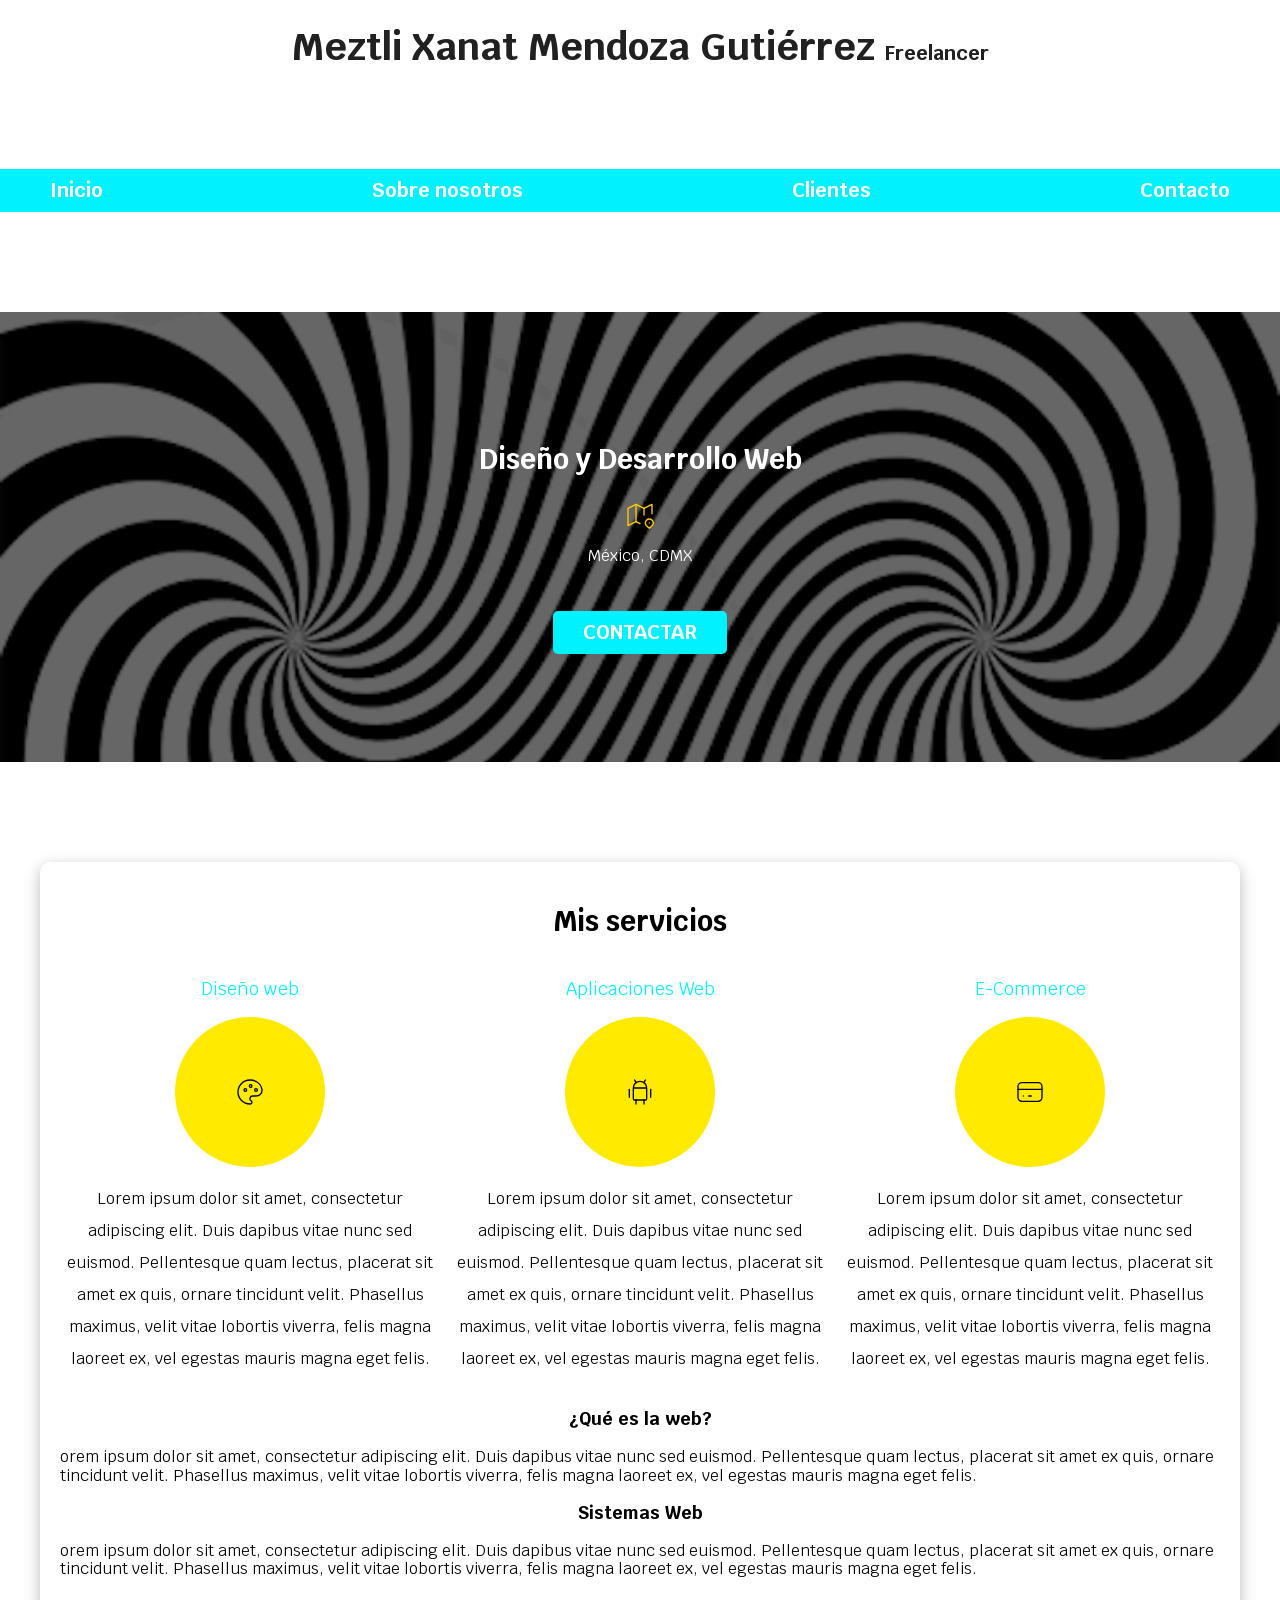
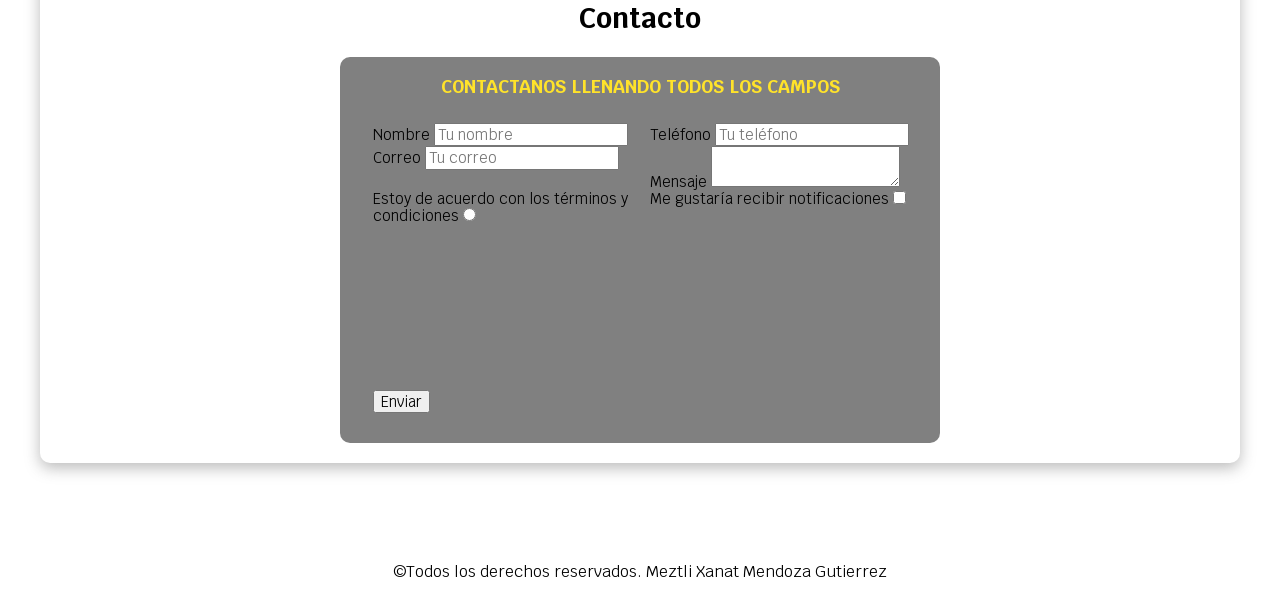
<file: P1.Clase/index.html>
<!DOCTYPE html>
<html lang="en">
<head>
    <meta charset="UTF-8">
    <meta name="viewport" content="width=device-width, initial-scale=1.0">
    <title>Prueba_Clase</title>

    <link rel="preload" href="normalize.css">
    <link rel="stylesheet" href="normalize.css">


    <link rel="preconnect" href="https://fonts.googleapis.com">
    <link rel="preconnect" href="https://fonts.gstatic.com" crossorigin>
    <link href="https://fonts.googleapis.com/css2?family=Krub:wght@400;700&display=swap" rel="stylesheet">
   
    <link rel="stylesheet" href="styles.css">

</head>

<body>
    <header>
    <h1 id="Titulo"> Meztli Xanat Mendoza Gutiérrez <span>Freelancer</span></h1>
    </header>
    

    <div class="nav-bg">
    <nav class="NavPrinc contenedor" >
        <a href="">Inicio</a>
        <a href="">Sobre nosotros</a>
        <a href="">Clientes</a>
        <a href="">Contacto</a>
    </nav>
    </div>

    <section class="hero">
    <div class="contenido-hero">
    <h2>Diseño y Desarrollo Web</h2>

    <div class="ubicacion">
    <svg
    xmlns="http://www.w3.org/2000/svg"
    width="32"
    height="32"
    viewBox="0 0 24 24"
    fill="none"
    stroke="#ffcc00"
    stroke-width="1"
    stroke-linecap="round"
    stroke-linejoin="round"
    >
    <path d="M12 18.5l-3 -1.5l-6 3v-13l6 -3l6 3l6 -3v7" />
    <path d="M9 4v13" />
    <path d="M15 7v5" />
    <path d="M21.121 20.121a3 3 0 1 0 -4.242 0c.418 .419 1.125 1.045 2.121 1.879c1.051 -.89 1.759 -1.516 2.121 -1.879z" />
    <path d="M19 18v.01" />
    </svg>
    </div>
    <p>México, CDMX</p>
    <a class="boton" href="#">Contactar</a>
    </div>
    </section> 




    
    <main class="contenedor sombra">
    <h2> Mis servicios</h2> 
    <div class="servicios">

    <section class="servicio">  
    <h3>Diseño web</h3>
    <div class="iconos">
    <svg
    xmlns="http://www.w3.org/2000/svg"
    width="32"
    height="32"
    viewBox="0 0 24 24"
    fill="none"
    stroke="#000000"
    stroke-width="1"
    stroke-linecap="round"
    stroke-linejoin="round"
    >
    <path d="M12 21a9 9 0 0 1 0 -18c4.97 0 9 3.582 9 8c0 1.06 -.474 2.078 -1.318 2.828c-.844 .75 -1.989 1.172 -3.182 1.172h-2.5a2 2 0 0 0 -1 3.75a1.3 1.3 0 0 1 -1 2.25" />
    <path d="M8.5 10.5m-1 0a1 1 0 1 0 2 0a1 1 0 1 0 -2 0" />
    <path d="M12.5 7.5m-1 0a1 1 0 1 0 2 0a1 1 0 1 0 -2 0" />
    <path d="M16.5 10.5m-1 0a1 1 0 1 0 2 0a1 1 0 1 0 -2 0" />
    </svg>
    </div>
    <p>Lorem ipsum dolor sit amet, consectetur adipiscing elit.
        Duis dapibus vitae nunc sed euismod.
        Pellentesque quam lectus, placerat sit amet ex quis, ornare tincidunt velit. 
        Phasellus maximus, velit vitae lobortis viverra, felis magna laoreet ex, vel egestas mauris magna eget felis. </p>
    </section>

    <section class="servicio">    
    <h3>Aplicaciones Web</h3>
    <div class="iconos">
<svg
  xmlns="http://www.w3.org/2000/svg"
  width="32"
  height="32"
  viewBox="0 0 24 24"
  fill="none"
  stroke="#000000"
  stroke-width="1"
  stroke-linecap="round"
  stroke-linejoin="round"
>
  <path d="M4 10l0 6" />
  <path d="M20 10l0 6" />
  <path d="M7 9h10v8a1 1 0 0 1 -1 1h-8a1 1 0 0 1 -1 -1v-8a5 5 0 0 1 10 0" />
  <path d="M8 3l1 2" />
  <path d="M16 3l-1 2" />
  <path d="M9 18l0 3" />
  <path d="M15 18l0 3" />
</svg>
    </div>
    <p>Lorem ipsum dolor sit amet, consectetur adipiscing elit.
        Duis dapibus vitae nunc sed euismod.
        Pellentesque quam lectus, placerat sit amet ex quis, ornare tincidunt velit. 
        Phasellus maximus, velit vitae lobortis viverra, felis magna laoreet ex, vel egestas mauris magna eget felis.</p>
    </section>

    <section class="servicio">  
     <h3>E-Commerce</h3>
    <div class="iconos">
<svg
  xmlns="http://www.w3.org/2000/svg"
  width="32"
  height="32"
  viewBox="0 0 24 24"
  fill="none"
  stroke="#000000"
  stroke-width="1"
  stroke-linecap="round"
  stroke-linejoin="round"
>
  <path d="M3 5m0 3a3 3 0 0 1 3 -3h12a3 3 0 0 1 3 3v8a3 3 0 0 1 -3 3h-12a3 3 0 0 1 -3 -3z" />
  <path d="M3 10l18 0" />
  <path d="M7 15l.01 0" />
  <path d="M11 15l2 0" />
</svg>
    </div>
    <p>Lorem ipsum dolor sit amet, consectetur adipiscing elit.
        Duis dapibus vitae nunc sed euismod.
        Pellentesque quam lectus, placerat sit amet ex quis, ornare tincidunt velit. 
        Phasellus maximus, velit vitae lobortis viverra, felis magna laoreet ex, vel egestas mauris magna eget felis.</p>
    </section>
    </div>




    <aside>
        <h3>¿Qué es la web?</h3>
        <p>orem ipsum dolor sit amet, consectetur adipiscing elit.
        Duis dapibus vitae nunc sed euismod.
        Pellentesque quam lectus, placerat sit amet ex quis, ornare tincidunt velit. 
        Phasellus maximus, velit vitae lobortis viverra, felis magna laoreet ex, vel egestas mauris magna eget felis.</p>
    </aside>

    <article>
        <h3>Sistemas Web</h3>
        <p>orem ipsum dolor sit amet, consectetur adipiscing elit.
        Duis dapibus vitae nunc sed euismod.
        Pellentesque quam lectus, placerat sit amet ex quis, ornare tincidunt velit. 
        Phasellus maximus, velit vitae lobortis viverra, felis magna laoreet ex, vel egestas mauris magna eget felis.</p>
    </article>

    <section>
    <h2>Contacto</h2>
    <form class="formulario">
        <fieldset>
            <legend>Contactanos llenando todos los campos</legend>
            <div class="contenedor-campos">
            <div class="campos">
                <label>Nombre</label>
                <input type="text" placeholder = "Tu nombre">   
            </div>
            <div class="campos">
                <label>Teléfono</label>
                <input type="number" placeholder = "Tu teléfono">
            </div>
            <div class="campos">
                <label>Correo</label>
                <input type="email" placeholder = "Tu correo">
            </div>
            <div class="campos">
                <label>Mensaje</label>
                <textarea></textarea>
            </div>
            <!--Para probar-->
            <div>
                <label>Estoy de acuerdo con los términos y condiciones</label>
                <input type="radio" placeholder = "Acepto">
            </div>
            <div class="campos">
                <label>Me gustaría recibir notificaciones</label>
                <input type="checkbox" placeholder = "Acepto">
            </div>
            </div>
            <!--Para enviar-->
            <div>
                <input type="submit" value="Enviar">    
            </div>
            
        </fieldset>
    </form>
    </section>
    </main>

    <footer class="footer">
    <p>&#169Todos los derechos reservados. Meztli Xanat Mendoza Gutierrez</p>
    </footer>


</body>
</html>
</file>
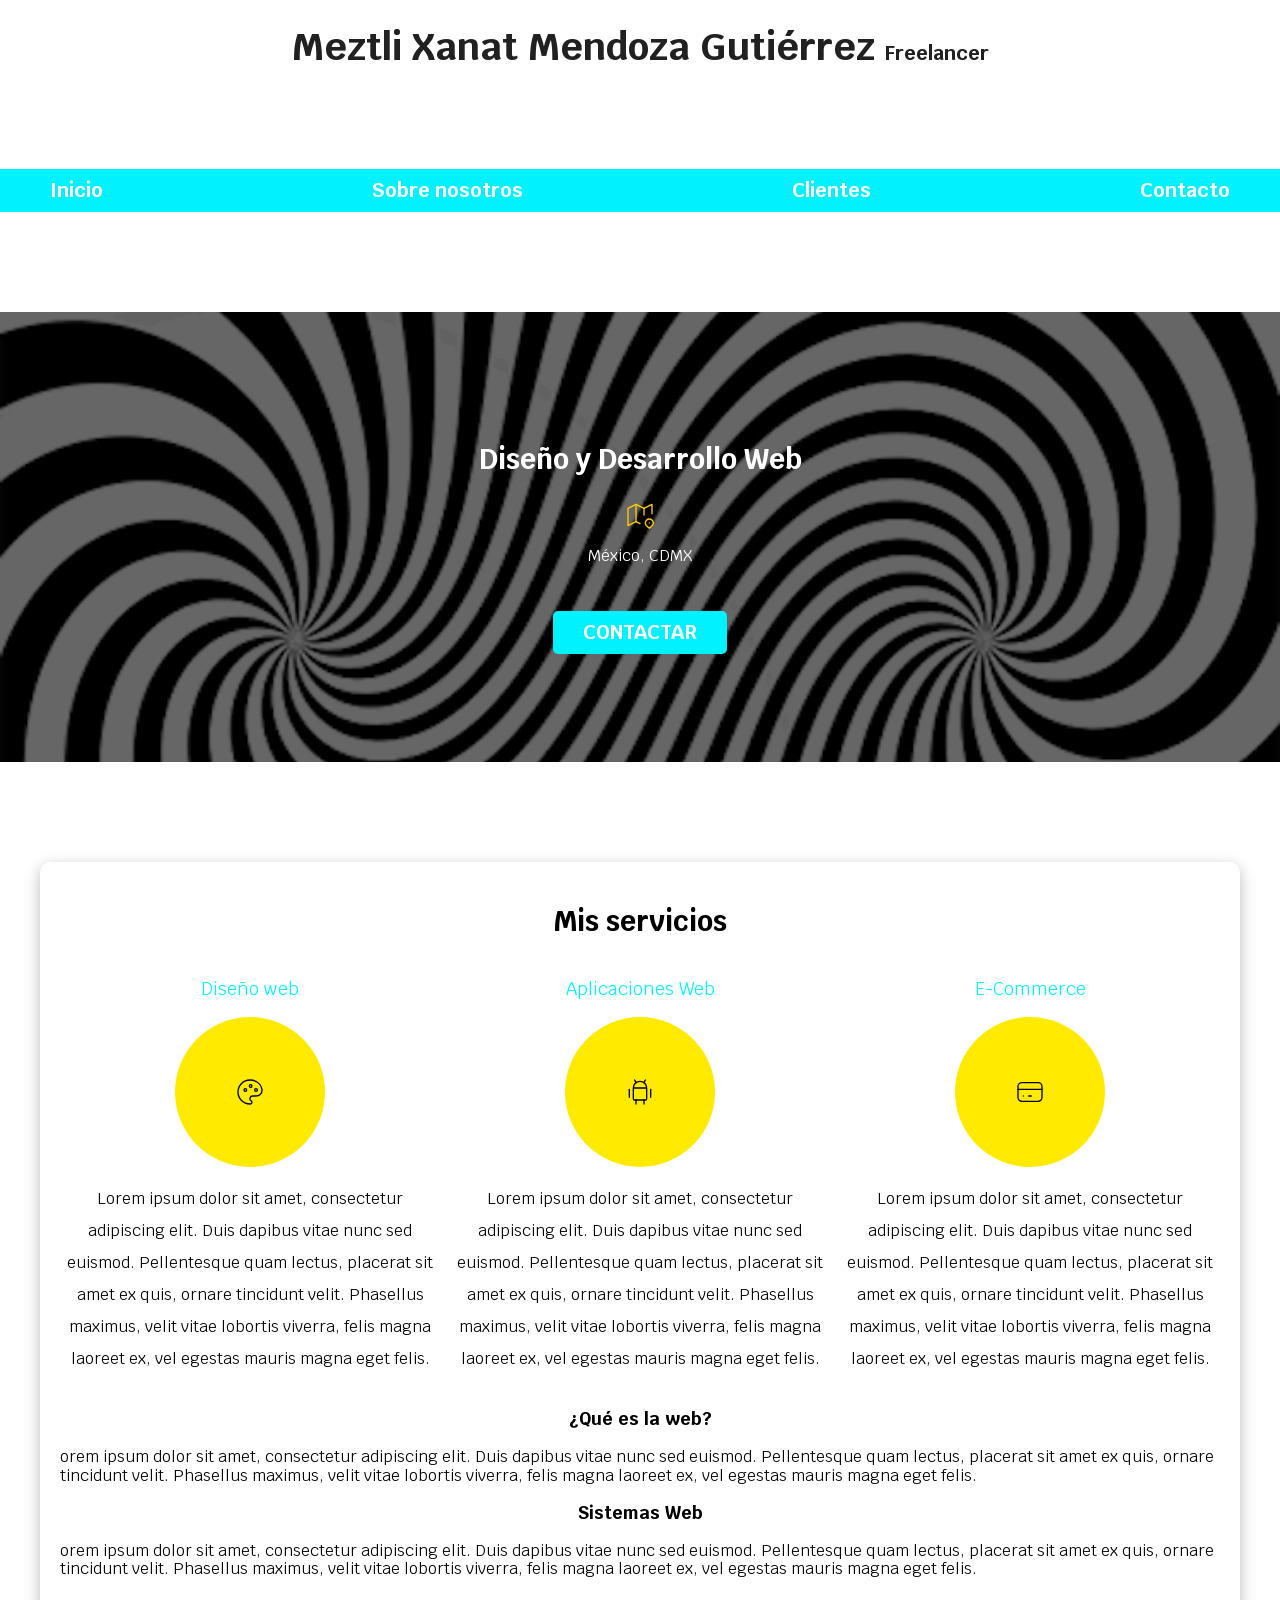
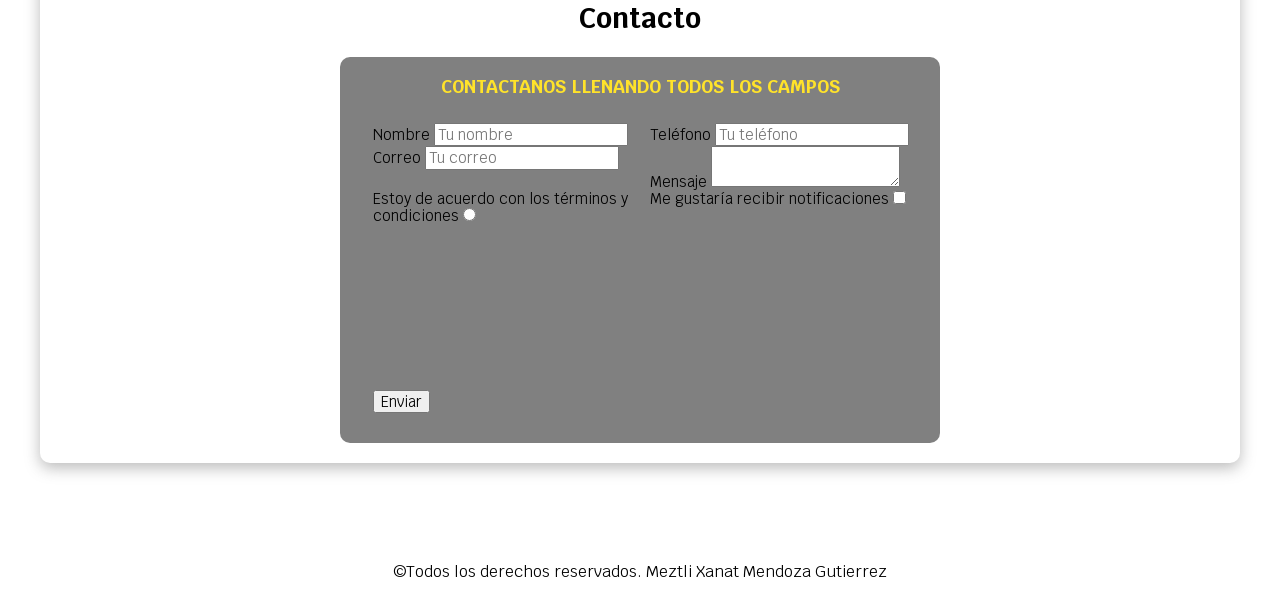
<file: P1.Clase/Prueba2.html>
<!DOCTYPE html>
<html lang="en">
<head>
    <meta charset="UTF-8">
    <meta name="viewport" content="width=device-width, initial-scale=1.0">
    <title>Prueba2</title>

    <link rel="preload" href="normalize.css">
    <link rel="stylesheet" href="normalize.css">


    <link rel="preconnect" href="https://fonts.googleapis.com">
    <link rel="preconnect" href="https://fonts.gstatic.com" crossorigin>
    <link href="https://fonts.googleapis.com/css2?family=Krub:wght@400;700&display=swap" rel="stylesheet">
   
    <link rel="stylesheet" href="styles.css">

</head>

<body>
    <header>
    <h1 id="Titulo"> Meztli Xanat Mendoza Gutiérrez <span>Freelancer</span></h1>
    </header>
    

    <div class="nav-bg">
    <nav class="NavPrinc contenedor" >
        <a href="">Inicio</a>
        <a href="">Sobre nosotros</a>
        <a href="">Clientes</a>
        <a href="">Contacto</a>
    </nav>
    </div>

    <section class="hero">
    <div class="contenido-hero">
    <h2>Diseño y Desarrollo Web</h2>

    <div class="ubicacion">
    <svg
    xmlns="http://www.w3.org/2000/svg"
    width="32"
    height="32"
    viewBox="0 0 24 24"
    fill="none"
    stroke="#ffcc00"
    stroke-width="1"
    stroke-linecap="round"
    stroke-linejoin="round"
    >
    <path d="M12 18.5l-3 -1.5l-6 3v-13l6 -3l6 3l6 -3v7" />
    <path d="M9 4v13" />
    <path d="M15 7v5" />
    <path d="M21.121 20.121a3 3 0 1 0 -4.242 0c.418 .419 1.125 1.045 2.121 1.879c1.051 -.89 1.759 -1.516 2.121 -1.879z" />
    <path d="M19 18v.01" />
    </svg>
    </div>
    <p>México, CDMX</p>
    <a class="boton" href="#">Contactar</a>
    </div>
    </section> 




    
    <main class="contenedor sombra">
    <h2> Mis servicios</h2> 
    <div class="servicios">

    <section class="servicio">  
    <h3>Diseño web</h3>
    <div class="iconos">
    <svg
    xmlns="http://www.w3.org/2000/svg"
    width="32"
    height="32"
    viewBox="0 0 24 24"
    fill="none"
    stroke="#000000"
    stroke-width="1"
    stroke-linecap="round"
    stroke-linejoin="round"
    >
    <path d="M12 21a9 9 0 0 1 0 -18c4.97 0 9 3.582 9 8c0 1.06 -.474 2.078 -1.318 2.828c-.844 .75 -1.989 1.172 -3.182 1.172h-2.5a2 2 0 0 0 -1 3.75a1.3 1.3 0 0 1 -1 2.25" />
    <path d="M8.5 10.5m-1 0a1 1 0 1 0 2 0a1 1 0 1 0 -2 0" />
    <path d="M12.5 7.5m-1 0a1 1 0 1 0 2 0a1 1 0 1 0 -2 0" />
    <path d="M16.5 10.5m-1 0a1 1 0 1 0 2 0a1 1 0 1 0 -2 0" />
    </svg>
    </div>
    <p>Lorem ipsum dolor sit amet, consectetur adipiscing elit.
        Duis dapibus vitae nunc sed euismod.
        Pellentesque quam lectus, placerat sit amet ex quis, ornare tincidunt velit. 
        Phasellus maximus, velit vitae lobortis viverra, felis magna laoreet ex, vel egestas mauris magna eget felis. </p>
    </section>

    <section class="servicio">    
    <h3>Aplicaciones Web</h3>
    <div class="iconos">
<svg
  xmlns="http://www.w3.org/2000/svg"
  width="32"
  height="32"
  viewBox="0 0 24 24"
  fill="none"
  stroke="#000000"
  stroke-width="1"
  stroke-linecap="round"
  stroke-linejoin="round"
>
  <path d="M4 10l0 6" />
  <path d="M20 10l0 6" />
  <path d="M7 9h10v8a1 1 0 0 1 -1 1h-8a1 1 0 0 1 -1 -1v-8a5 5 0 0 1 10 0" />
  <path d="M8 3l1 2" />
  <path d="M16 3l-1 2" />
  <path d="M9 18l0 3" />
  <path d="M15 18l0 3" />
</svg>
    </div>
    <p>Lorem ipsum dolor sit amet, consectetur adipiscing elit.
        Duis dapibus vitae nunc sed euismod.
        Pellentesque quam lectus, placerat sit amet ex quis, ornare tincidunt velit. 
        Phasellus maximus, velit vitae lobortis viverra, felis magna laoreet ex, vel egestas mauris magna eget felis.</p>
    </section>

    <section class="servicio">  
     <h3>E-Commerce</h3>
    <div class="iconos">
<svg
  xmlns="http://www.w3.org/2000/svg"
  width="32"
  height="32"
  viewBox="0 0 24 24"
  fill="none"
  stroke="#000000"
  stroke-width="1"
  stroke-linecap="round"
  stroke-linejoin="round"
>
  <path d="M3 5m0 3a3 3 0 0 1 3 -3h12a3 3 0 0 1 3 3v8a3 3 0 0 1 -3 3h-12a3 3 0 0 1 -3 -3z" />
  <path d="M3 10l18 0" />
  <path d="M7 15l.01 0" />
  <path d="M11 15l2 0" />
</svg>
    </div>
    <p>Lorem ipsum dolor sit amet, consectetur adipiscing elit.
        Duis dapibus vitae nunc sed euismod.
        Pellentesque quam lectus, placerat sit amet ex quis, ornare tincidunt velit. 
        Phasellus maximus, velit vitae lobortis viverra, felis magna laoreet ex, vel egestas mauris magna eget felis.</p>
    </section>
    </div>




    <aside>
        <h3>¿Qué es la web?</h3>
        <p>orem ipsum dolor sit amet, consectetur adipiscing elit.
        Duis dapibus vitae nunc sed euismod.
        Pellentesque quam lectus, placerat sit amet ex quis, ornare tincidunt velit. 
        Phasellus maximus, velit vitae lobortis viverra, felis magna laoreet ex, vel egestas mauris magna eget felis.</p>
    </aside>

    <article>
        <h3>Sistemas Web</h3>
        <p>orem ipsum dolor sit amet, consectetur adipiscing elit.
        Duis dapibus vitae nunc sed euismod.
        Pellentesque quam lectus, placerat sit amet ex quis, ornare tincidunt velit. 
        Phasellus maximus, velit vitae lobortis viverra, felis magna laoreet ex, vel egestas mauris magna eget felis.</p>
    </article>

    <section>
    <h2>Contacto</h2>
    <form class="formulario">
        <fieldset>
            <legend>Contactanos llenando todos los campos</legend>
            <div class="contenedor-campos">
            <div class="campos">
                <label>Nombre</label>
                <input type="text" placeholder = "Tu nombre">   
            </div>
            <div class="campos">
                <label>Teléfono</label>
                <input type="number" placeholder = "Tu teléfono">
            </div>
            <div class="campos">
                <label>Correo</label>
                <input type="email" placeholder = "Tu correo">
            </div>
            <div class="campos">
                <label>Mensaje</label>
                <textarea></textarea>
            </div>
            <!--Para probar-->
            <div>
                <label>Estoy de acuerdo con los términos y condiciones</label>
                <input type="radio" placeholder = "Acepto">
            </div>
            <div class="campos">
                <label>Me gustaría recibir notificaciones</label>
                <input type="checkbox" placeholder = "Acepto">
            </div>
            </div>
            <!--Para enviar-->
            <div>
                <input type="submit" value="Enviar">    
            </div>
            
        </fieldset>
    </form>
    </section>
    </main>

    <footer class="footer">
    <p>&#169Todos los derechos reservados. Meztli Xanat Mendoza Gutierrez</p>
    </footer>


</body>
</html>
</file>
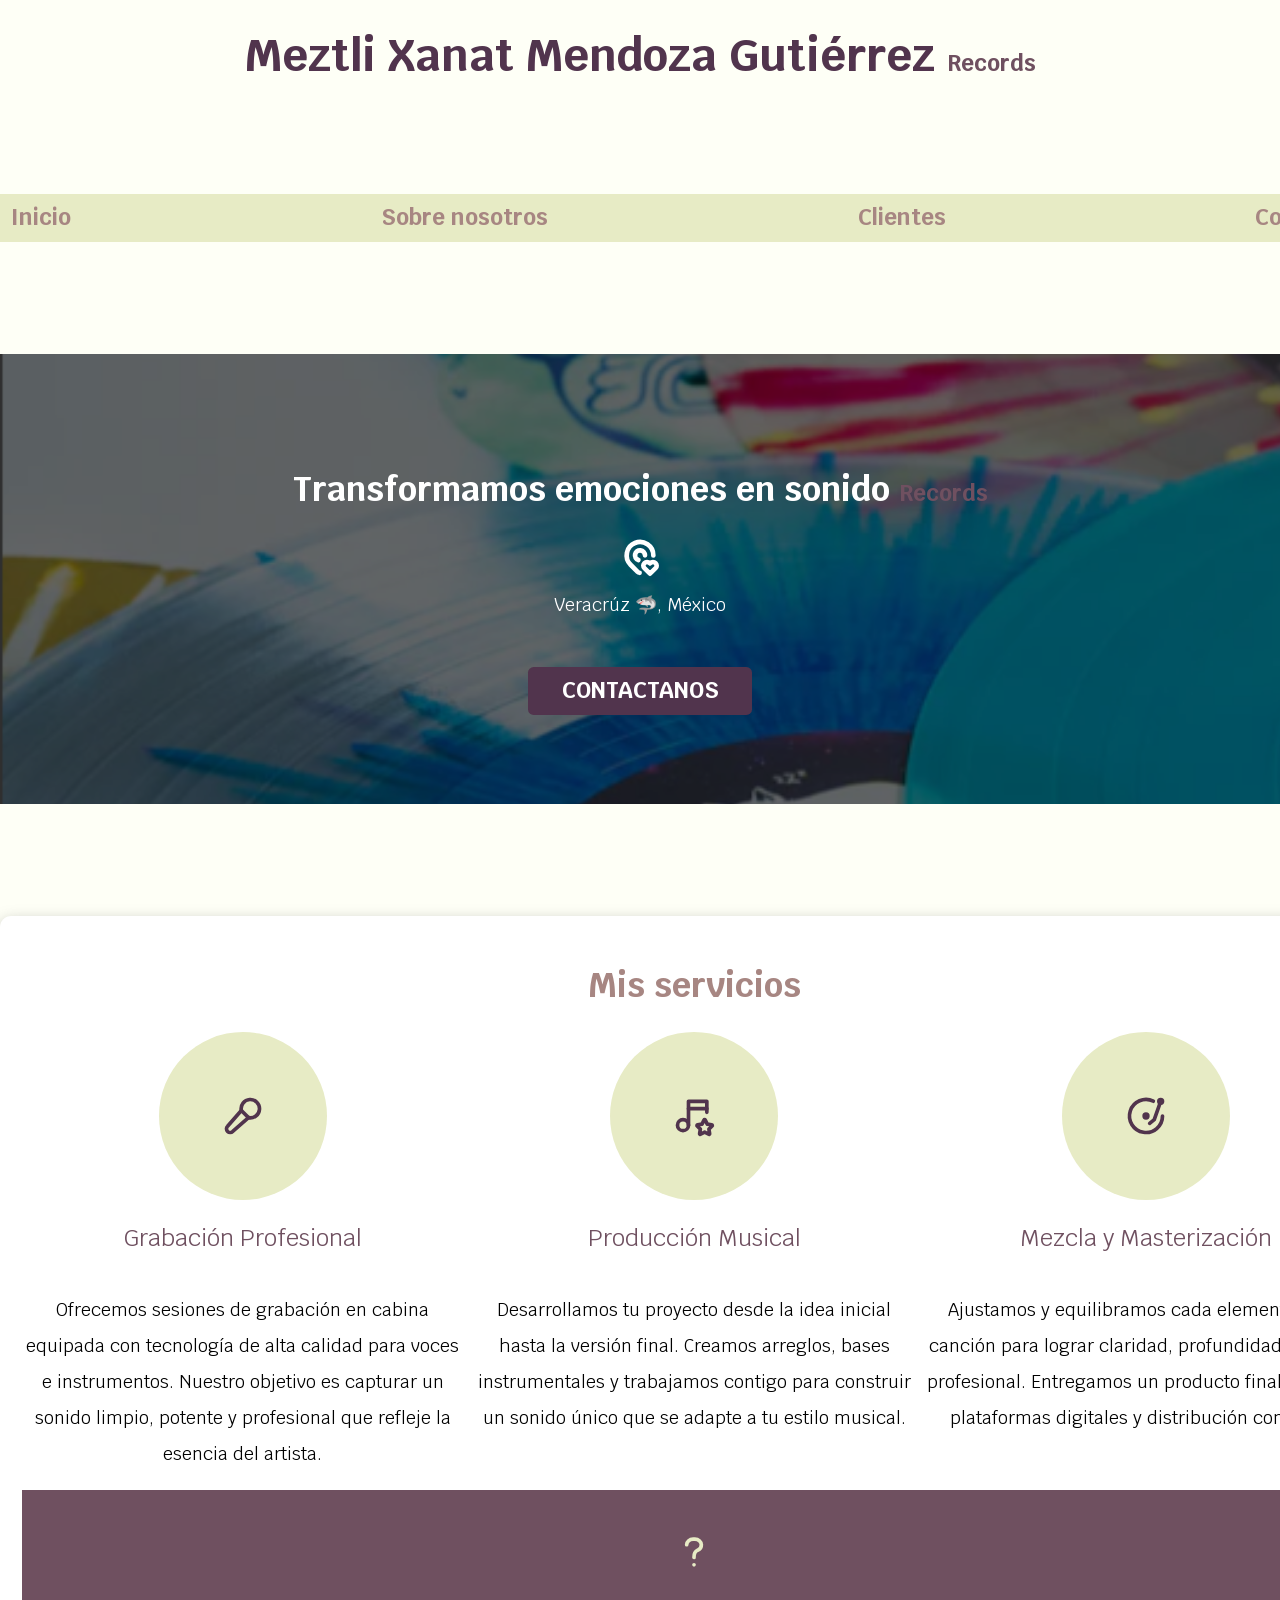
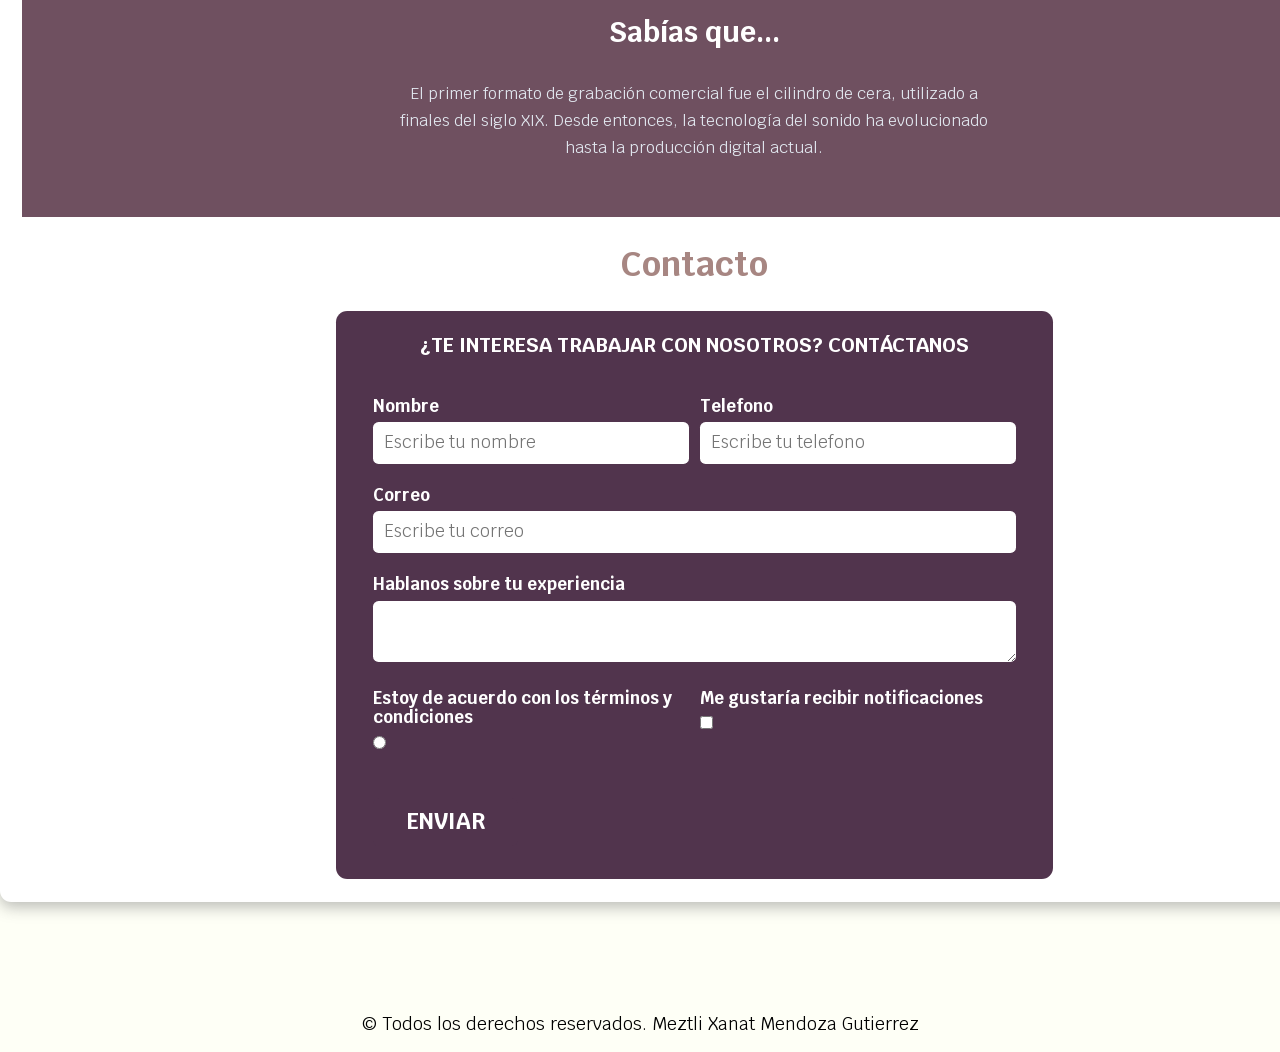
<file: P1.Proyecto_personal/Practica3.html>
<!DOCTYPE html>
<html lang="en">
<head>
    <meta charset="UTF-8">
    <meta name="viewport" content="width=device-width, initial-scale=1.0">
    <title>Práctica3</title>

    <link rel="preload" href="normalize.css">
    <link rel="stylesheet" href="normalize.css">

    <link rel="preconnect" href="https://fonts.googleapis.com">
    <link rel="preconnect" href="https://fonts.gstatic.com" crossorigin>
    <link href="https://fonts.googleapis.com/css2?family=Krub:wght@400;700&display=swap" rel="stylesheet">
    
    <link rel="stylesheet" href="styles3.css">

    
</head>
<body>
    <header>
    <h1 id="Titulo"> Meztli Xanat Mendoza Gutiérrez <span>Records</span></h1>
    </header>
    </div>

    <div class="BGNAV">
    <nav class="NavPrinc contenedor">
        <a href="http://127.0.0.1:5500/Practica3.html">Inicio</a>
        <a href="http://127.0.0.1:5500/SobreNosotrosP1.html">Sobre nosotros</a>
        <a href="">Clientes</a>
        <a href="#contacto">Contacto</a>
    </nav>
    </div>

    
    <section class="hero">
    <div class="contenido-hero">
    <h2>Transformamos emociones en sonido <span>Records</span></h2>
    <div class="ubicacion">
    <svg
    xmlns="http://www.w3.org/2000/svg"
    width="40"
    height="40"
    viewBox="0 0 24 24"
    fill="none"
    stroke="#FFFFFF"
    stroke-width="2.8"
    stroke-linecap="round"
    stroke-linejoin="round"
    >
    <path d="M15 11a3 3 0 1 0 -3.973 2.839" />
    <path d="M11.76 21.47a1.991 1.991 0 0 1 -1.173 -.57l-4.244 -4.243a8 8 0 1 1 13.657 -5.588" />
    <path d="M18 22l3.35 -3.284a2.143 2.143 0 0 0 .005 -3.071a2.242 2.242 0 0 0 -3.129 -.006l-.224 .22l-.223 -.22a2.242 2.242 0 0 0 -3.128 -.006a2.143 2.143 0 0 0 -.006 3.071l3.355 3.296z" />
    </svg>
    </div>
    <p>Veracrúz 🦈, México</p>
    <a class="boton" href="#contacto">Contactanos</a>
    </div>
    </section>
    

    <main class="contenedor sombra">
    <h2>Mis servicios</h2> 
    <div class="servicios">

    <section class="servicio">  
        <div class="iconos">
        <svg
        xmlns="http://www.w3.org/2000/svg"
        width="44"
        height="44"
        viewBox="0 0 24 24"
        fill="none"
        stroke="#51344D"
        stroke-width="2"
        stroke-linecap="round"
        stroke-linejoin="round"
        >
        <path d="M15 12.9a5 5 0 1 0 -3.902 -3.9" />
        <path d="M15 12.9l-3.902 -3.899l-7.513 8.584a2 2 0 1 0 2.827 2.83l8.588 -7.515z" />
        </svg>
    </div>
    <h3>Grabación Profesional</h3>
    <p>Ofrecemos sesiones de grabación en cabina equipada con tecnología de alta calidad para voces e instrumentos.
        Nuestro objetivo es capturar un sonido limpio, potente y profesional que refleje la esencia del artista. </p>
    </section>

    <section class="servicio">
        <div class="iconos">
        <svg
        xmlns="http://www.w3.org/2000/svg"
        width="44"
        height="44"
        viewBox="0 0 24 24"
        fill="none"
        stroke="#51344D"
        stroke-width="2"
        stroke-linecap="round"
        stroke-linejoin="round"
        >
        <path d="M3 17a3 3 0 1 0 6 0a3 3 0 0 0 -6 0" />
        <path d="M9 17v-13h10v6" />
        <path d="M9 8h10" />
        <path d="M17.8 20.817l-2.172 1.138a.392 .392 0 0 1 -.568 -.41l.415 -2.411l-1.757 -1.707a.389 .389 0 0 1 .217 -.665l2.428 -.352l1.086 -2.193a.392 .392 0 0 1 .702 0l1.086 2.193l2.428 .352a.39 .39 0 0 1 .217 .665l-1.757 1.707l.414 2.41a.39 .39 0 0 1 -.567 .411l-2.172 -1.138z" />
        </svg>
    </div>
    <h3>Producción Musical</h3>
    <p>Desarrollamos tu proyecto desde la idea inicial hasta la versión final. 
        Creamos arreglos, bases instrumentales y trabajamos contigo para construir un sonido único que se adapte a tu estilo musical.</p>
    </section>

    <section class="servicio">
        <div class="iconos">
        <svg
        xmlns="http://www.w3.org/2000/svg"
        width="44"
        height="44"
        viewBox="0 0 24 24"
        fill="none"
        stroke="#51344D"
        stroke-width="2"
        stroke-linecap="round"
        stroke-linejoin="round"
        >
        <path d="M16 3.937a9 9 0 1 0 5 8.063" />
        <path d="M12 12m-1 0a1 1 0 1 0 2 0a1 1 0 1 0 -2 0" />
        <path d="M20 4m-1 0a1 1 0 1 0 2 0a1 1 0 1 0 -2 0" />
        <path d="M20 4l-3.5 10l-2.5 2" />
        </svg>
    </div>
    <h3>Mezcla y Masterización</h3>
    <p>Ajustamos y equilibramos cada elemento de tu canción para lograr claridad, profundidad y calidad profesional.
        Entregamos un producto final listo para plataformas digitales y distribución comercial.</p>
    </section>
    </div>
    

   <aside class="aside-info">
    <div class="aside-icon">
        <svg
        xmlns="http://www.w3.org/2000/svg"
        width="44"
        height="44"
        viewBox="0 0 24 24"
        fill="none"
        stroke="#E7EBC5"
        stroke-width="2"
        stroke-linecap="round"
        stroke-linejoin="round"
        >
        <path d="M8 8a3.5 3 0 0 1 3.5 -3h1a3.5 3 0 0 1 3.5 3a3 3 0 0 1 -2 3a3 4 0 0 0 -2 4" />
        <path d="M12 19l0 .01" />
        </svg>
    </div>

    <h2 class="aside-title">Sabías que...</h2>

    <p class="aside-text">
        El primer formato de grabación comercial fue el cilindro de cera,
        utilizado a finales del siglo XIX. Desde entonces, la tecnología
        del sonido ha evolucionado hasta la producción digital actual.
    </p>
</aside>
  
    


<section id="contacto">
<h2>Contacto</h2>
    <form class="formulario">
    <fieldset>
        <legend>¿Te interesa trabajar con nosotros? Contáctanos</legend>
         <div class="contenedor-campo">
    <div class="campo">
        <label>Nombre</label>
        <input class="input-text" type="text" placeholder="Escribe tu nombre">
    </div>
    <div class="campo">
        <label>Telefono</label>
        <input class="input-text" type="number" placeholder="Escribe tu telefono">
    </div>
    <div class="campo">
        <label>Correo</label>
        <input class="input-text" type="email" placeholder="Escribe tu correo">
    </div>
    <div class="campo">
        <label>Hablanos sobre tu experiencia</label>
        <textarea class="input-text" placeholder=""></textarea>
    </div>
         <div class="campo">
        <label>Estoy de acuerdo con los términos y condiciones</label>
        <input type="radio" placeholder = "Acepto">
    </div>

     <div class="campo">
        <label>Me gustaría recibir notificaciones</label>
        <input type="checkbox" placeholder = "Acepto">
    </div>
</div>

</div>
<div>
    <input class="boton" type="submit" value="Enviar">
</div>
    </fieldset>
    </form>
    </section>
    </main>

    <footer class="footer">
    <p>&#169 Todos los derechos reservados. Meztli Xanat Mendoza Gutierrez</p>
    </footer>
</body>
</html>
</file>
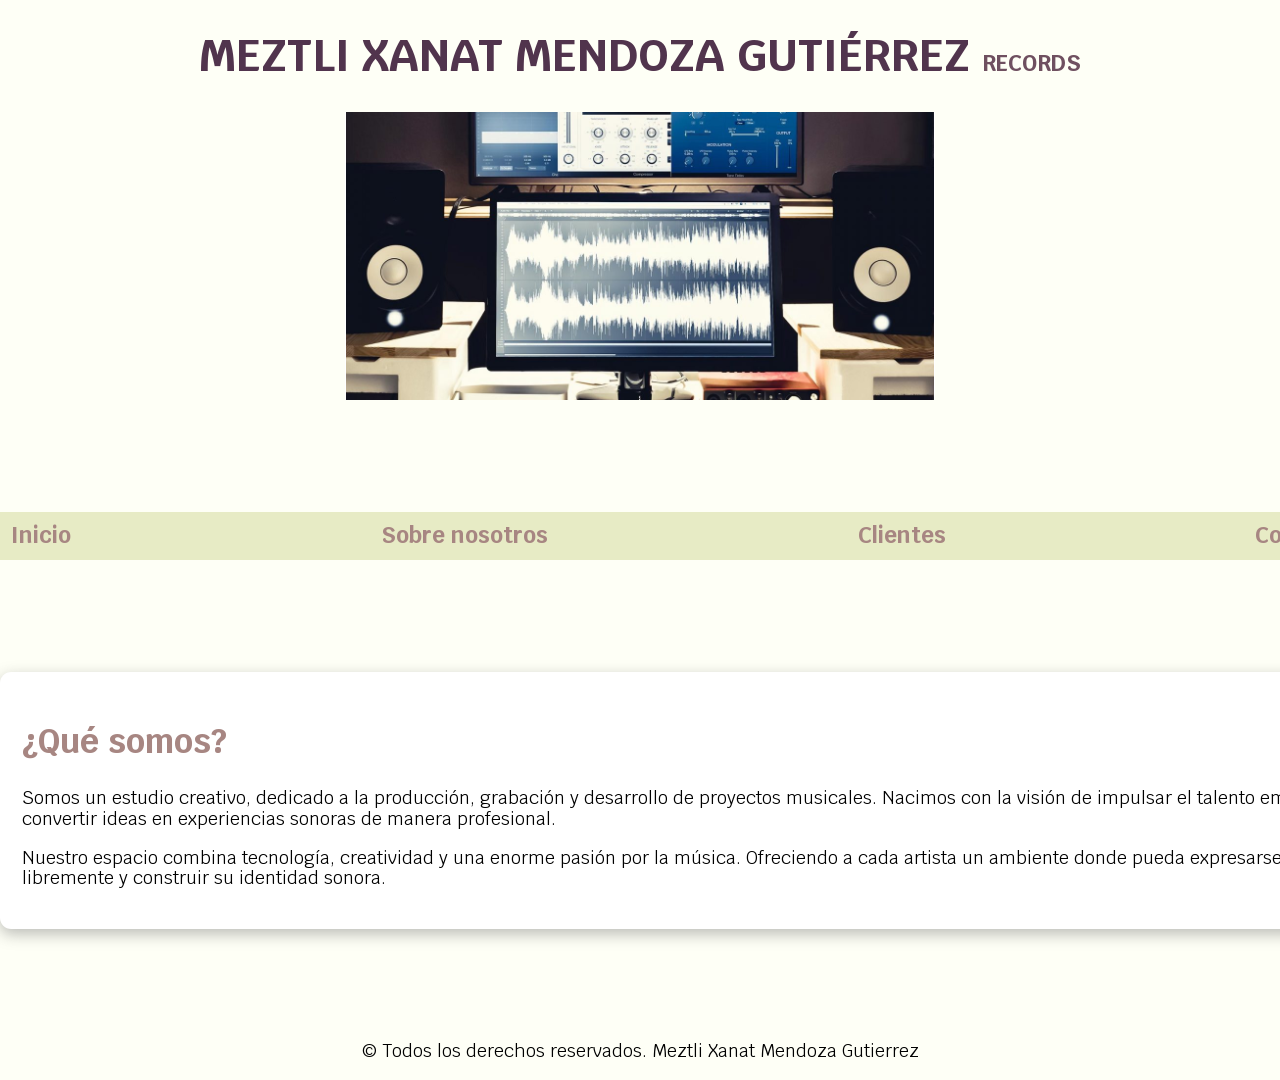
<file: P1.Proyecto_personal/SobreNosotrosP1.html>
<!DOCTYPE html>
<html lang="en">
<head>
    <meta charset="UTF-8">
    <meta name="viewport" content="width=device-width, initial-scale=1.0">
    <title>Sobre nosotros</title>

    <link rel="preload" href="normalize.css">
    <link rel="stylesheet" href="normalize.css">

    <link rel="preconnect" href="https://fonts.googleapis.com">
    <link rel="preconnect" href="https://fonts.gstatic.com" crossorigin>
    <link href="https://fonts.googleapis.com/css2?family=Krub:wght@400;700&display=swap" rel="stylesheet">
   
    <link rel="stylesheet" href="styles2.css">

</head>
<body>
    
    <header>
    <h1 id="Titulo"> Meztli Xanat Mendoza Gutiérrez <span>Records</span></h1>
    </header>

    <div  style="display: flex; justify-content: center;">
    <img src="GrabaciónP1.png" alt="">
    </div>
    <div class="BGNAV">
    <nav class="NavPrinc contenedor">
        <a href="http://127.0.0.1:5500/Practica3.html">Inicio</a>
        <a href="http://127.0.0.1:5500/SobreNosotrosP1.html">Sobre nosotros</a>
        <a href="">Clientes</a>
        <a href="">Contacto</a>
    </nav>
    </div>

    <main class="contenedor sombra">
    <section>
    <h2>¿Qué somos?</h2>
    <p>Somos un estudio creativo, dedicado a la producción, grabación y desarrollo de proyectos musicales.
        Nacimos con la visión de impulsar el talento emergente y convertir ideas en experiencias sonoras 
        de manera profesional.
    </p>
    
    <p>Nuestro espacio combina tecnología, creatividad y una enorme pasión por la música. Ofreciendo a cada
        artista un ambiente donde pueda expresarse libremente y construir su identidad sonora.
    </p>
    </section>
    </main>

     <footer class="footer">
    <p>&#169 Todos los derechos reservados. Meztli Xanat Mendoza Gutierrez</p>
    </footer>

</body>
</html>
</file>
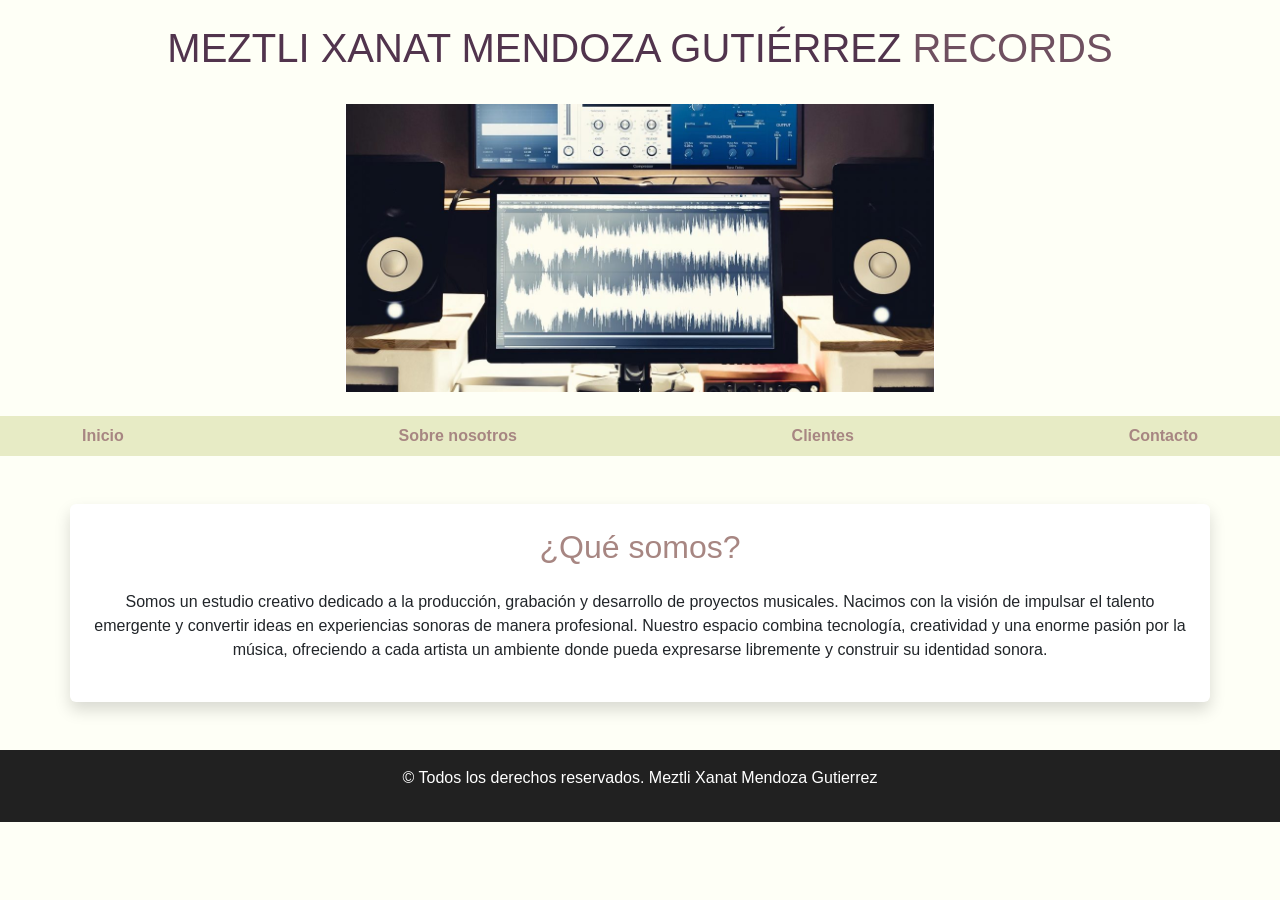
<file: P1.Proyecto_Personal_Boostrap/P1. Boostrap2.html>
<!DOCTYPE html>
<html lang="en">
<head>
    <meta charset="UTF-8">
    <meta name="viewport" content="width=device-width, initial-scale=1.0">
    <title>Sobre nosotros</title>

    <!-- Bootstrap -->
    <link href="https://cdn.jsdelivr.net/npm/bootstrap@5.3.3/dist/css/bootstrap.min.css" rel="stylesheet">

    <style>
.nav-link:hover{
    background-color: #51344D !important;
    color: #fefff6 !important;
    border-radius: 5px;
}
</style>
</head>

<body style="background-color:#fefff6; font-family: 'Krub', sans-serif;">


<header class="text-center py-4">
    <h1 style="color:#51344D; text-transform: uppercase;">
        Meztli Xanat Mendoza Gutiérrez 
        <span style="color:#6F5060;">Records</span>
    </h1>
</header>


<div class="d-flex justify-content-center mb-4">
    <img src="GrabaciónP1.png" class="img-fluid" style="max-width:600px;">
</div>


<nav class="navbar navbar-expand-lg" style="background-color:#E7EBC5;">
  <div class="container">
    <button class="navbar-toggler" data-bs-toggle="collapse" data-bs-target="#nav">
      <span class="navbar-toggler-icon"></span>
    </button>

    <div id="nav" class="collapse navbar-collapse justify-content-between text-center">
      <a class="nav-link fw-bold" style="color:#A78682;" href="http://127.0.0.1:5500/P1.Boostrap.html">Inicio</a>
      <a class="nav-link fw-bold" style="color:#A78682;" href="http://127.0.0.1:5500/P1.%20Boostrap2.html#">Sobre nosotros</a>
      <a class="nav-link fw-bold" style="color:#A78682;" href="#">Clientes</a>
      <a class="nav-link fw-bold" style="color:#A78682;" href="#">Contacto</a>
    </div>
  </div>
</nav>


<main class="container my-5 p-4 bg-white rounded shadow">

<section>
    <h2 class="text-center mb-4" style="color:#A78682;">¿Qué somos?</h2>

    <p class="text-center">
        Somos un estudio creativo dedicado a la producción, grabación y desarrollo de proyectos musicales.
        Nacimos con la visión de impulsar el talento emergente y convertir ideas en experiencias sonoras 
        de manera profesional.
        Nuestro espacio combina tecnología, creatividad y una enorme pasión por la música, ofreciendo a cada
        artista un ambiente donde pueda expresarse libremente y construir su identidad sonora.
    </p>
</section>

</main>


<footer class="text-center py-3" style="background-color:#212121; color:white;">
    <p>© Todos los derechos reservados. Meztli Xanat Mendoza Gutierrez</p>
</footer>

<script src="https://cdn.jsdelivr.net/npm/bootstrap@5.3.3/dist/js/bootstrap.bundle.min.js"></script>

</body>
</html>
</file>
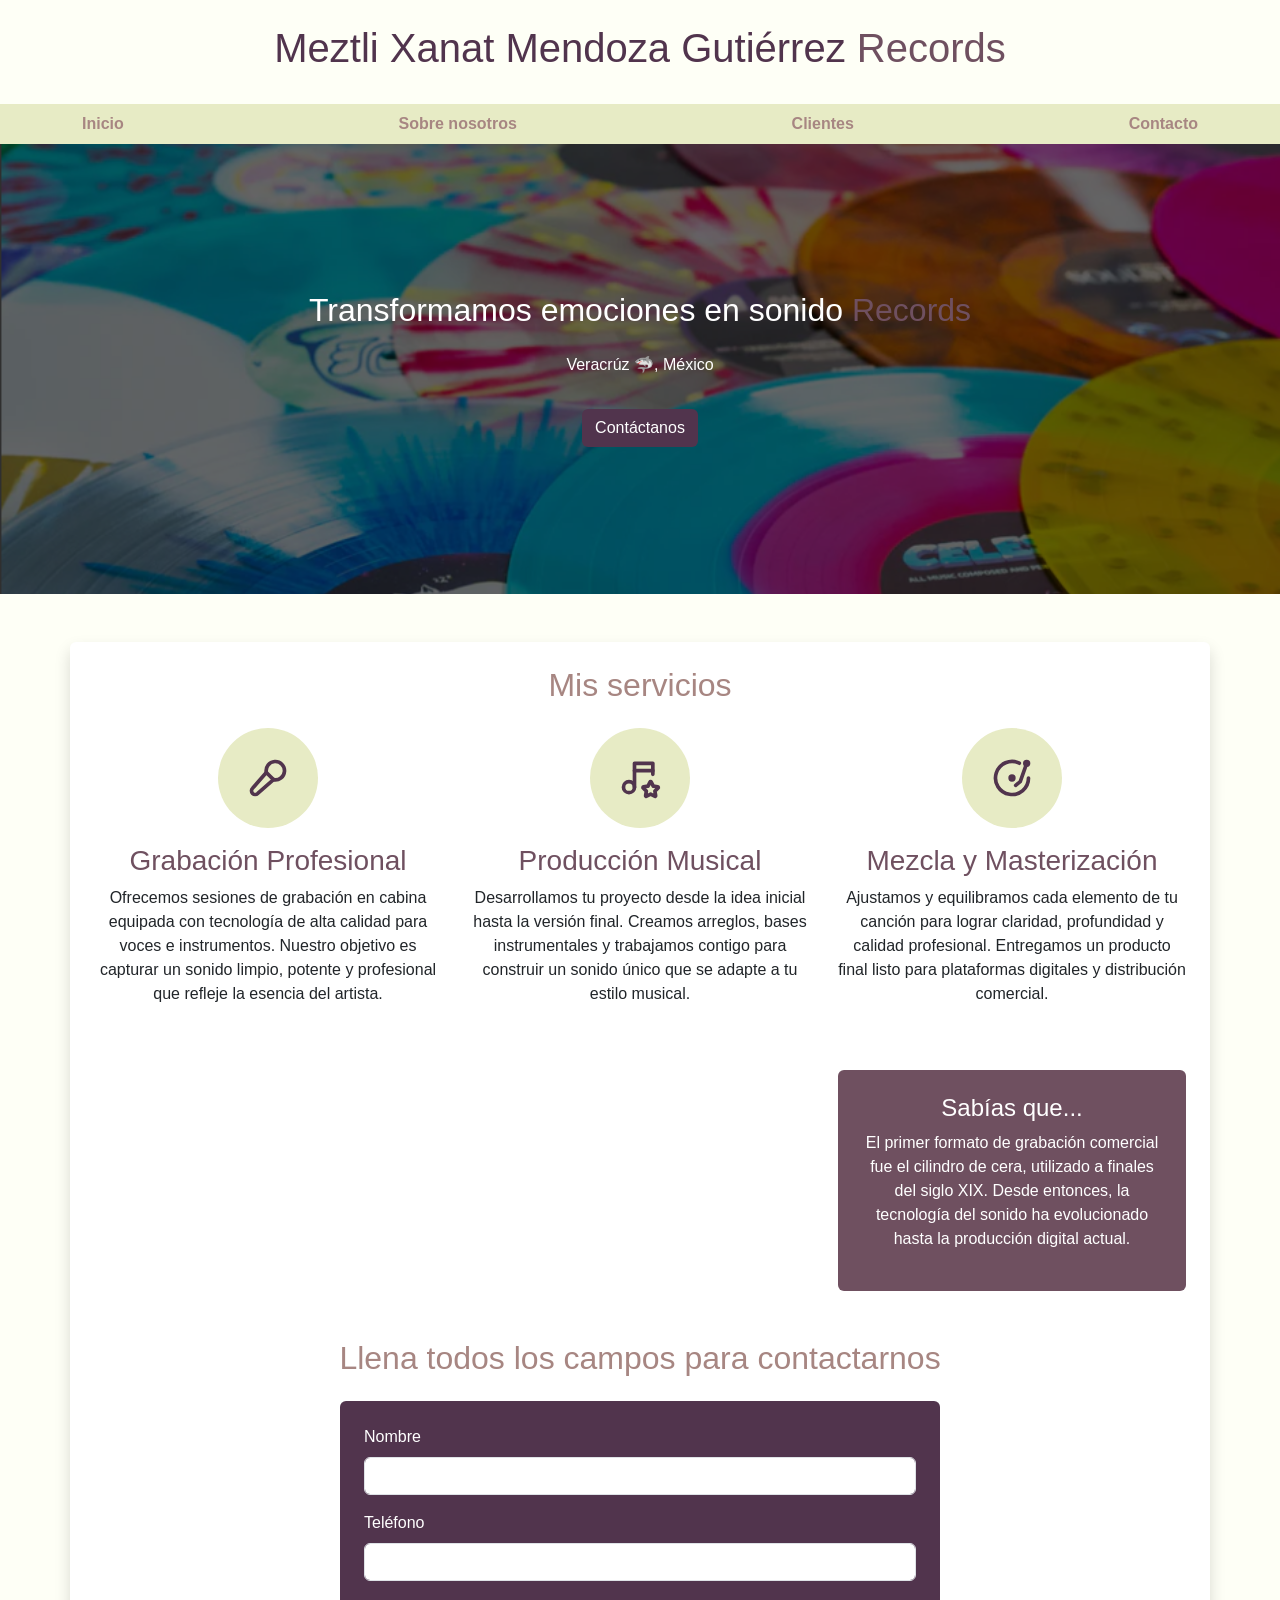
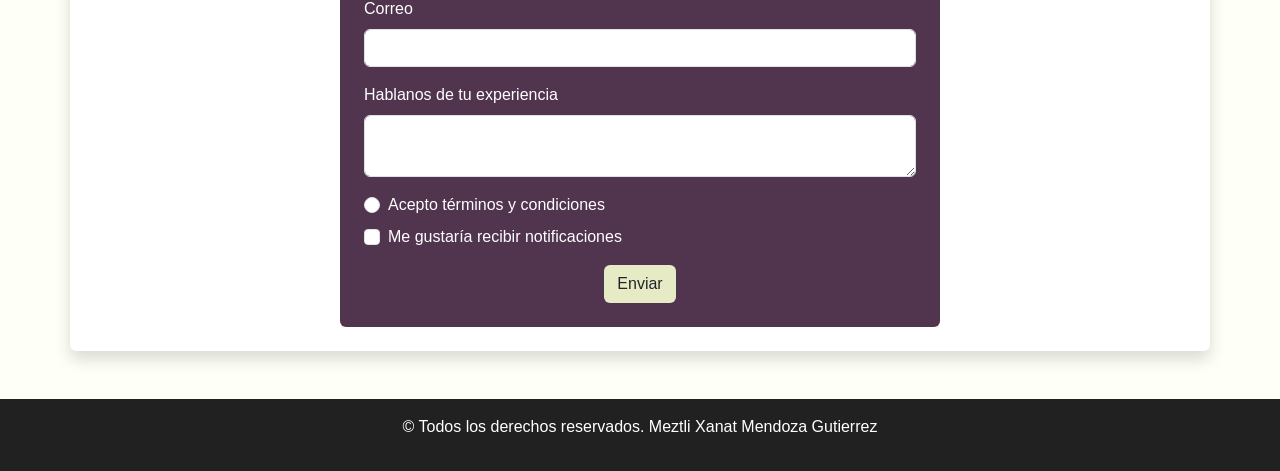
<file: P1.Proyecto_Personal_Boostrap/P1.Boostrap.html>
<!DOCTYPE html>
<html lang="en">
<head>
    <meta charset="UTF-8">
    <meta name="viewport" content="width=device-width, initial-scale=1.0">
    <title>Práctica Bootstrap</title>
    <link href="https://cdn.jsdelivr.net/npm/bootstrap@5.3.3/dist/css/bootstrap.min.css" rel="stylesheet">

    <style>
.nav-link:hover{
    background-color: #51344D !important;
    color: #fefff6 !important;
    border-radius: 5px;
}
</style>
</head>

<body style="background-color:#fefff6; font-family: 'Krub', sans-serif;">


<header class="text-center py-4">
<h1 style="color:#51344D;">  Meztli Xanat Mendoza Gutiérrez   <span style="color:#6F5060;">Records</span> </h1>
</header>

<!-- BARRA NAVEGACIÓN -->
<nav class="navbar navbar-expand-lg" style="background-color:#E7EBC5;">
  <div class="container">
    <button class="navbar-toggler" data-bs-toggle="collapse" data-bs-target="#nav">
    <span class="navbar-toggler-icon"></span>
    </button>
    <div id="nav" class="collapse navbar-collapse justify-content-between">
      <a class="nav-link fw-bold" style="color:#A78682;" href="http://127.0.0.1:5500/P1.Boostrap.html">Inicio</a>
      <a class="nav-link fw-bold" style="color:#A78682;" href="http://127.0.0.1:5500/P1.%20Boostrap2.html#">Sobre nosotros</a>
      <a class="nav-link fw-bold" style="color:#A78682;" href="#">Clientes</a>
      <a class="nav-link fw-bold" style="color:#A78682;" href="#contacto">Contacto</a>
    </div>
  </div>
</nav>

<!-- HERO -->
<section style="background-image:url(Viniles.png); background-size:cover; height:450px;">
    <div class="d-flex flex-column justify-content-center align-items-center text-center text-white" style="background-color:rgba(0,0,0,0.6); height:100%;">
        <h2>Transformamos emociones en sonido <span style="color:#6F5060;">Records</span></h2>
        <p class="mt-3">Veracrúz 🦈, México</p>
        <a class="btn mt-3" style="background-color:#51344D; color:white;" href="#contacto"> Contáctanos </a>
    </div>
</section>

<!-- MAIN -->
<main class="container my-5 p-4 bg-white rounded shadow">
<h2 class="text-center mb-4" style="color:#A78682;">Mis servicios</h2>
<div class="row text-center g-4">


    <!-- SERVICIOS -->
    <div class="col-md-4">
        <div class="d-flex flex-column align-items-center">
            <div class="d-flex justify-content-center align-items-center rounded-circle mb-3"
                 style="width:100px; height:100px; background-color:#E7EBC5;">
                <svg xmlns="http://www.w3.org/2000/svg" width="44" height="44"
                     viewBox="0 0 24 24" fill="none" stroke="#51344D"
                     stroke-width="2" stroke-linecap="round" stroke-linejoin="round">
                    <path d="M15 12.9a5 5 0 1 0 -3.902 -3.9" />
                    <path d="M15 12.9l-3.902 -3.899l-7.513 8.584a2 2 0 1 0 2.827 2.83l8.588 -7.515z" />
                </svg>
            </div>

            <h3 style="color:#6F5060;">Grabación Profesional</h3>
            <p>Ofrecemos sesiones de grabación en cabina equipada con tecnología de alta calidad para voces e instrumentos.
                Nuestro objetivo es capturar un sonido limpio, potente y profesional que refleje la esencia del artista.</p>
        </div>
    </div>

    <div class="col-md-4">
        <div class="d-flex flex-column align-items-center">
            <div class="d-flex justify-content-center align-items-center rounded-circle mb-3"
                 style="width:100px; height:100px; background-color:#E7EBC5;">            
                <svg xmlns="http://www.w3.org/2000/svg" width="44" height="44"
                     viewBox="0 0 24 24" fill="none" stroke="#51344D"
                     stroke-width="2" stroke-linecap="round" stroke-linejoin="round">
                    <path d="M3 17a3 3 0 1 0 6 0a3 3 0 0 0 -6 0" />
                    <path d="M9 17v-13h10v6" />
                    <path d="M9 8h10" />
                    <path d="M17.8 20.817l-2.172 1.138a.392 .392 0 0 1 -.568 -.41l.415 -2.411l-1.757 -1.707a.389 .389 0 0 1 .217 -.665l2.428 -.352l1.086 -2.193a.392 .392 0 0 1 .702 0l1.086 2.193l2.428 .352a.39 .39 0 0 1 .217 .665l-1.757 1.707l.414 2.41a.39 .39 0 0 1 -.567 .411l-2.172 -1.138z" />
                </svg>
            </div>

            <h3 style="color:#6F5060;">Producción Musical</h3>
            <p>Desarrollamos tu proyecto desde la idea inicial hasta la versión final. Creamos arreglos, bases instrumentales y trabajamos contigo para construir un sonido único que se adapte a tu estilo musical.</p>
        </div>
    </div>

    <div class="col-md-4">
        <div class="d-flex flex-column align-items-center">
            <div class="d-flex justify-content-center align-items-center rounded-circle mb-3"
                 style="width:100px; height:100px; background-color:#E7EBC5;">  
                <svg xmlns="http://www.w3.org/2000/svg" width="44" height="44"
                     viewBox="0 0 24 24" fill="none" stroke="#51344D"
                     stroke-width="2" stroke-linecap="round" stroke-linejoin="round">
                    <path d="M16 3.937a9 9 0 1 0 5 8.063" />
                    <path d="M12 12m-1 0a1 1 0 1 0 2 0a1 1 0 1 0 -2 0" />
                    <path d="M20 4m-1 0a1 1 0 1 0 2 0a1 1 0 1 0 -2 0" />
                    <path d="M20 4l-3.5 10l-2.5 2" />
                </svg>
            </div>

            <h3 style="color:#6F5060;">Mezcla y Masterización</h3>
            <p>Ajustamos y equilibramos cada elemento de tu canción para lograr claridad, profundidad y calidad profesional.
               Entregamos un producto final listo para plataformas digitales y distribución comercial.</p>
        </div>
    </div>
</div>
</div>

<!-- ASIDE -->
<div class="row mt-5">
    <div class="col-md-4 offset-md-8">
        <div class="text-white text-center p-4 rounded"
             style="background-color:#6F5060;">
            <h4>Sabías que...</h4>
            <p>El primer formato de grabación comercial fue el cilindro de cera,
        utilizado a finales del siglo XIX. Desde entonces, la tecnología
        del sonido ha evolucionado hasta la producción digital actual.</p>
        </div>
    </div>
</div>


<section class="mt-5" id="contacto">
    <h2 class="text-center mb-4" style="color:#A78682;">Llena todos los campos para contactarnos</h2>
    <form class="p-4 rounded"
          style="background-color:#51344D; color:white; max-width:600px; margin:auto;">
        <div class="mb-3">
            <label class="form-label">Nombre</label>
            <input type="text" class="form-control">
        </div>

        <div class="mb-3">
            <label class="form-label">Teléfono</label>
            <input type="number" class="form-control">
        </div>

        <div class="mb-3">
            <label class="form-label">Correo</label>
            <input type="email" class="form-control">
        </div>

        <div class="mb-3">
            <label class="form-label">Hablanos de tu experiencia</label>
            <textarea class="form-control"></textarea>
        </div>

        <div class="form-check mb-2">
            <input class="form-check-input" type="radio">
            <label class="form-check-label">Acepto términos y condiciones</label>
        </div>

        <div class="form-check mb-3">
            <input class="form-check-input" type="checkbox">
            <label class="form-check-label">Me gustaría recibir notificaciones</label>
        </div>

        <div class="text-center">
            <button class="btn" style="background-color:#E7EBC5;">
                Enviar
            </button>
        </div>

    </form>
</section>

</main>


<footer class="text-center py-3" style="background-color:#212121; color:white;">
    <p>© Todos los derechos reservados. Meztli Xanat Mendoza Gutierrez</p>
</footer>

<script src="https://cdn.jsdelivr.net/npm/bootstrap@5.3.3/dist/js/bootstrap.bundle.min.js"></script>

</body>
</html>
</file>
<file: P1.Clase/styles.css>
:root{
    --Blanco: #ffffff;
    --Negro:#212121;
    --Azul: #00f2ff;
    --Azuloso: #5a7f71;
    --amarillo: #FFFF00;
    --Moradito: #695a7f;
    --fuente-principal: 2.8rem;
}

html{
    font-size: 62.5%;
    box-sizing: border-box;
}

*, *:before, *:after{          /*signfica que sirve para cualquier elemento (*= cualquier selector   *:before= antes     *:after: despues*/
    box-sizing: inherit;
}


body {
    font-size: 15px;
    font-family: "Krub", sans-serif;
    margin: 0;
}

.sombra{
    box-shadow: 0px 5px 15px 0px rgba(112, 112, 112,0.48);
    background-color: var(--Blanco);
    padding: 2rem;
    border-radius: 1rem;
}

h1{
    font-size: 3.8rem;
}

h2{
    font-size: 2.8rem;
}

h3{
    font-size: 1.8rem;
}


h1,h2,h3{
    text-align: center;
}



@media(min-width:768px){
    .NavPrinc{
        flex-direction: row;
    }
@media(min-width: 1140px){

}
@media(min-width:1400px){
}
}

#Titulo{   /*este eliminalo*/
    color: var(--Negro);
    text-align: center;
    font-size: 3.8rem;
    font-family: "Krub", ;
}

.Titulo span{
    font-size: 2rem;
    color: var(--Moradito);
}

span{
    font-size: 2rem;
}

.nav-bg
{
background-color: var(--Azul);
}

.contenedor
{
    width: 120rem;
    /*para el margen podemos poner*/
    margin-top: 10rem;
    margin-right: auto;
    margin-bottom: 10rem;
    margin-left: auto;
    /* o
    margin: 0 auto;
    */
}

.boton{
    background-color: var(--Azul);
    color: var(--Blanco);
    padding: 1rem 3rem;
    margin-top: 3rem;
    font-size: 2rem;
    text-decoration: none;
    text-transform: uppercase;
    font-weight: bold;
    border-radius: .5rem;
    width: auto;
    text-align: center;
    border: none;
}
.boton:hover{
    cursor: pointer;
}

.NavPrinc
{
    background-color: var(--Azul);
    padding: 1rem; /* ensancha al elemento de dentro a arriba*/
    display: flex;
    justify-content: space-between;
}

.NavPrinc a{
    font-size: 2rem;
    color: var(--Blanco);
    background-color: var(--Azul);
    text-decoration: none;    /*para que quite la rayita de abajo*/
    font-weight: bold;
}

.NavPrinc a:hover{
    background-color: var(--amarillo);
    padding: 1rem;
    color: #212121;
}


.hero{
    background-image: url(gar.gif);
    background-repeat: no-repeat;
    background-size: cover;
    background-attachment: fixed;
    height: 450px;
    position: relative;
    margin-bottom: 2rem;

}


.contenido-hero{
    position: absolute;
    background-color:rgb(0 0 0 / 60%);
    width: 100%;
    height: 100%;
    display: flex;
    flex-direction: column;
    align-items: center;
    justify-content: center;
}

.contenido-hero h2, .hero p{
    color: var(--Blanco);
}

.ubicacion{
    display: flex;
    align-items: start;
}


p{
    font-size: 1.6rem;
}




.servicios{
    display: grid;
    grid-template-columns: repeat(3,1fr);
    column-gap: 1rem;
}

.servicio{
    display: flex;
    flex-direction: column;
    align-items: center;
}

.servicio .iconos{
    height: 15rem;
    width: 15rem;
    background-color: rgb(255, 234, 0);
    border-radius: 50%;
    display: flex;
    justify-content: space-evenly;
    align-items: center;
}

.servicio h3{
    color: #00f2ff;
    font-weight: normal;
}

.servicio p{
    line-height: 2;
    text-align: center;

}






.formulario{
    background-color: gray;
    width: min(60rem, 100%);
    margin: 0 auto;
    padding: 2rem;
    border-radius: 1rem;
}

.formulario fieldset{
    border: none;
}

.formulario legend{
    text-align: center;
    font-size: 1.8rem;
    text-transform: uppercase;
    font-weight: 700;
    margin-bottom: 2rem;
    color: rgb(255, 227, 42);
}

.contenedor-campos{
    display: grid;
    grid-template-columns: 50% 50%;
    grid-template-rows: auto auto 20rem;
    column-gap: 1rem;
}

.campo:nth-child(3),
.campo:nth-child(4){
    grid-column: 1/3;
}

.campo{
    margin-bottom: 0.1rem;
}

.campo label{
    color: white;
    font-weight: bold;
    margin-bottom: 5rem;
    display: block;
}

.input-text{
 width: 100%;
 border: none;
 padding: 1.5rem;
 border-radius: .5rem;   
}

.footer{
    text-align: center;
}
</file>
<file: P1.Proyecto_personal/styles3.css>
:root{
    --Blanco: #ffffff;
    --Negro:#212121;
    --cream: #E7EBC5;
    --lcream: #fefff6;
    --taupe: #A78682;
    --Mauve: #6F5060;
    --Grape: #51344D;
    --fuente-principal: 2.8rem;
}

html{
    font-size: 70%;
    box-sizing: border-box;
}


body {
    font-size: 17px;
    font-family: "Krub", sans-serif;
    margin: 0;
    background-color: var(--lcream);
}

@media(min-width:768px){
    .NavPrinc{
        flex-direction: row;
    }
@media(min-width: 1140px){

}
@media(min-width:1400px){
}
}

.sombra{
    box-shadow: 0px 5px 15px 0px rgba(112, 112, 112,0.48);
    background-color: var(--Blanco);
    padding: 2rem;
    border-radius: 1rem;
}

#Titulo{
    color: var(--Grape);
    text-align: center;
    font-size: 4rem;
    font-family: "Krub", ;
}

.Titulo span{
    font-size: 2rem;
    color: var(--Mauve);
}

h1 {
    text-align: center;
    font-size: 3.6rem;
}

span{
    font-size: 2rem;
    color: var(--Mauve);
}

.BGNAV
{
background-color: var(--cream);
}

.contenedor
{
    width: 120rem;
    /*para el margen podemos poner*/
    margin-top: 10rem;
    margin-right: auto;
    margin-bottom: 10rem;
    margin-left: auto;
    /* o
    margin: 0 auto;
    */

}


.hero{
    background-image: url(Viniles.png);
    background-repeat: no-repeat;
    background-size: cover;
    background-attachment: fixed;
    height: 450px;
    position: relative;
    margin-bottom: 2rem;

}


.contenido-hero{
    position: absolute;
    background-color:rgb(0 0 0 / 60%);
    width: 100%;
    height: 100%;
    display: flex;
    flex-direction: column;
    align-items: center;
    justify-content: center;
}

.contenido-hero h2, .hero p{
    color: var(--Blanco);
}

.ubicacion{
    display: flex;
    align-items: start;
}


p{
    font-size: 1.6rem;
}



.boton{
    background-color: var(--Grape);
    color: var(--Blanco);
    padding: 1rem 3rem;
    margin-top: 3rem;
    font-size: 2rem;
    text-decoration: none;
    text-transform: uppercase;
    font-weight: bold;
    border-radius: .5rem;
    width: auto;
    text-align: center;
    border: none;
}
.boton:hover{
    cursor: pointer;
}




.NavPrinc
{
    background-color:var(--cream);
    padding: 1rem; 
    display: flex;
    justify-content: space-between;
}

.NavPrinc a{
    font-size: 2rem;
    color: var(--taupe);
    text-decoration: none;    
    font-weight: bold;
}

.NavPrinc a:hover{
    background-color: var(--Grape);
    padding: auto;
    color: var(--lcream);
}

h2{
    font-size: 3rem;
    color:var(--taupe) ;
}

h3{
    font-size: 2.1rem;
    color: var(--Mauve);
}

p{
    font-size: 1.6rem;
}
h1,h2,h3{
    text-align: center;
}

.servicios{
    display: grid;
    grid-template-columns: repeat(3,1fr);
    column-gap: 1rem;
}

.servicio{
    display: flex;
    flex-direction: column;
    align-items: center;
}

.servicio .iconos{
    height: 15rem;
    width: 15rem;
    background-color: var(--cream);
    border-radius: 50%;
    display: flex;
    justify-content: space-evenly;
    align-items: center;
}

.servicio h3{
    color: var(--Mauve);
    font-weight: normal;
}

.servicio p{
    line-height: 2;
    text-align: center;

}



.formulario{
    background-color: var(--Grape);
    width: min(60rem,100%);
    margin:0 auto;
    padding: 2rem;
    border-radius: 1rem;
    color:var(--Blanco);
}
.formulario  
fieldset{
    border: none;
}

.formulario 
legend{
    text-align: center;
    font-size: 1.8rem;
    text-transform: uppercase;
    font-weight: 700;
    margin-bottom: 3rem;
    color: var(--blanco);
}
.campo{
    margin-bottom: 1rem;
}
.campo 
label{
    color: var(--blanco);
    font-weight: bold;
    margin-bottom: .5rem;
    display: block;
}

.input-text{
    width: 100%;
    padding: 1rem;
    border-radius: .5rem;
    border: none;
    box-sizing: border-box;
}


.contenedor-campo{
    display: grid;
    grid-template-columns: repeat(2, 1fr);
    gap: 1rem; 
    color: var(--Blanco);
}

.campo:nth-child(3),
.campo:nth-child(4){
    grid-column: 1/3;
}








.footer{
    text-align: center;
}


.aside-info {
    width: auto;
    height: auto;
    display: flex;
    flex-direction: column;
    justify-content: center;
    align-items: center;
    background-color: var(--Mauve);
    color: #fff;
    padding: 40px;
    box-sizing: border-box;
}

.aside-icon {
    margin-bottom: 15px;
}

.aside-title {
    font-size: 28px;
    margin-bottom: 15px;
    color: #ffffff;
    text-align: center;
}

.aside-text {
    font-size: 16px;
    line-height: 1.7;
    color: #e2e8f0;
    max-width: 600px;
    text-align: center;
}
</file>
<file: P1.Proyecto_personal/styles2.css>
:root{
    --Blanco: #ffffff;
    --Negro:#212121;
    --cream: #E7EBC5;
    --lcream: #fefff6;
    --taupe: #A78682;
    --Mauve: #6F5060;
    --Grape: #51344D;
    --fuente-principal: 2.8rem;
}

html{
    font-size: 70%;
    box-sizing: border-box;
}

.sombra{
    box-shadow: 0px 5px 15px 0px rgba(112, 112, 112,0.48);
    background-color: var(--Blanco);
    padding: 2rem;
    border-radius: 1rem;
}

body {
    font-size: 17px;
    font-family: "Krub", sans-serif;
    margin: 0;
    background-color: var(--lcream);
}

@media(min-width:768px){
    .NavPrinc{
        flex-direction: row;
    }
@media(min-width: 1140px){

}
@media(min-width:1400px){
}
}

#Titulo{
    color: var(--Grape);
    text-align: center;
    font-size: 4rem;
    font-family: "Krub", ;
}

#Titulo span{
    font-size: 2rem;
    color: var(--Mauve);
}

h1 {
    text-align: center;
    font-size: 3.6rem;
    text-transform: uppercase;
}

span{
    font-size: 2rem;
    color: var(--Mauve);
}

.BGNAV
{
background-color: var(--cream);
}

.contenedor
{
    width: 120rem;
    /*para el margen podemos poner*/
    margin-top: 10rem;
    margin-right: auto;
    margin-bottom: 10rem;
    margin-left: auto;
    /* o
    margin: 0 auto;
    */

}

.NavPrinc
{
    background-color:var(--cream);
    padding: 1rem; 
    display: flex;
    justify-content: space-between;
}

.NavPrinc a{
    font-size: 2rem;
    color: var(--taupe);
    text-decoration: none;    
    font-weight: bold;
}

.NavPrinc a:hover{
    background-color: var(--Grape);
    padding: auto;
    color: var(--lcream);
}

.hero{
    text-align: center;
}

h2{
    font-size: 3rem;
    color:var(--taupe) ;
}

h3{
    font-size: 2.1rem;
    color: var(--Mauve);
}

p{
    font-size: 1.6rem;
}

.footer{
    text-align: center;
}
</file>
